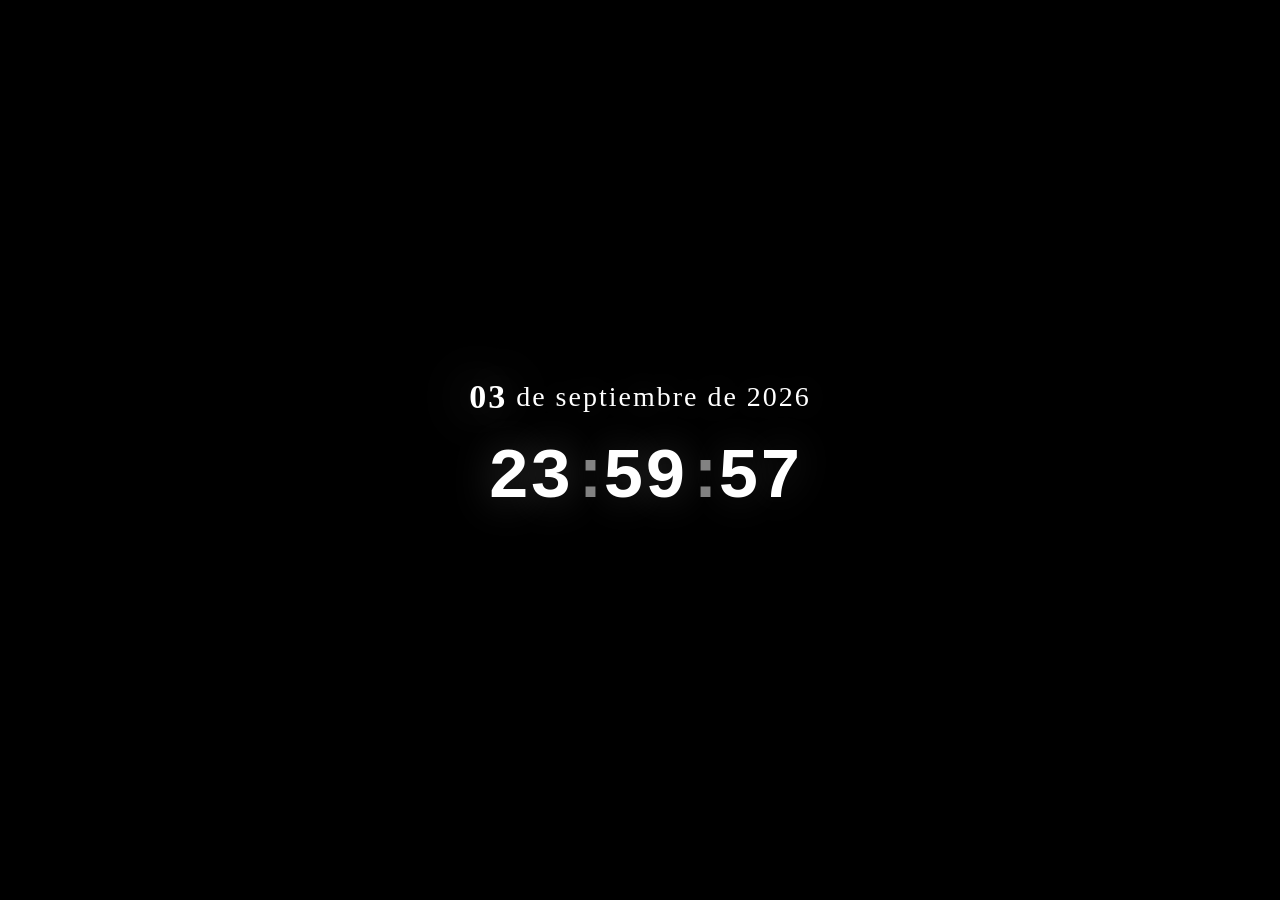
<file: index.html>
<!DOCTYPE html>
<html lang="es">

<head>
    <meta charset="UTF-8">
    <meta name="viewport" content="width=device-width, initial-scale=1.0">
    <link rel="icon" type="image/png" href="assets/images/fontcard.png">
    <title>¡FELICIDADES!</title>
    <link rel="stylesheet" href="style.css">
</head>

<body>

    <audio id="bg-music" loop>
        <source src="assets/music/cumpleaños.mp3" type="audio/mpeg">
    </audio>

    <div id="reloj-screen">
        <div class="reloj-content">
            <div class="reloj-fecha">
                <span id="reloj-dia">03</span>
                <span class="reloj-sep">de</span>
                <span id="reloj-mes">septiembre</span>
                <span class="reloj-sep">de</span>
                <span id="reloj-anio">2026</span>
            </div>
            <div class="reloj-hora" id="reloj-hora">
                <span id="reloj-horas">23</span>
                <span class="reloj-dos-puntos">:</span>
                <span id="reloj-minutos">59</span>
                <span class="reloj-dos-puntos">:</span>
                <span id="reloj-segundos">57</span>
            </div>
        </div>
    </div>

    <div id="gift-wrapper" onclick="openGift()">
        <div class="open-label">¡Ábreme!</div>
        <div class="gift-scene">
            <div id="gift-cube">
                <div class="gift-face front">
                    <div class="ribbon-vertical"></div>
                    <div class="ribbon-horizontal"></div>
                </div>
                <div class="gift-face right">
                    <div class="ribbon-horizontal"></div>
                    <div class="ribbon-vertical"></div>
                </div>
                <div class="gift-face back">
                    <div class="ribbon-vertical"></div>
                    <div class="ribbon-horizontal"></div>
                </div>
                <div class="gift-face left">
                    <div class="ribbon-horizontal"></div>
                    <div class="ribbon-vertical"></div>
                </div>
                <div class="gift-face top">
                    <div class="ribbon-vertical"></div>
                    <div class="ribbon-horizontal"></div>
                </div>
                <div class="gift-face bottom"></div>
                <div class="gift-bow">
                    <div class="bow-loop bow-left"></div>
                    <div class="bow-loop bow-right"></div>
                    <div class="bow-center"></div>
                </div>
            </div>
        </div>
    </div>

    <div id="greeting-card">
        <div class="neon-title">¡Ay no ya casi eres adulto!</div>
        <div class="monito-space">
            <img src="assets/images/cry.png" alt="Monito de fiesta" />
        </div>
        <div class="neon-footer">¡FELICES</div>
        <div class="neon-age">17</div>
        <div class="neon-footer">VUELTAS AL SOL!</div>
        <div class="letter-container">
            <div class="letter-glow"></div>
            <div class="envelope" id="envelope" onclick="abrirSobre()">
                <div class="envelope-back"></div>
                <div class="envelope-paper">
                </div>
                <div class="envelope-flap"></div>
                <div class="envelope-front"></div>
                <div class="envelope-seal"></div>
            </div>
            <div class="envelope-label">¡Ábre el Sobre!</div>
        </div>
    </div>

    <canvas id="confetti-canvas"></canvas>

    <script src="script.js"></script>
</body>

</html>
</file>
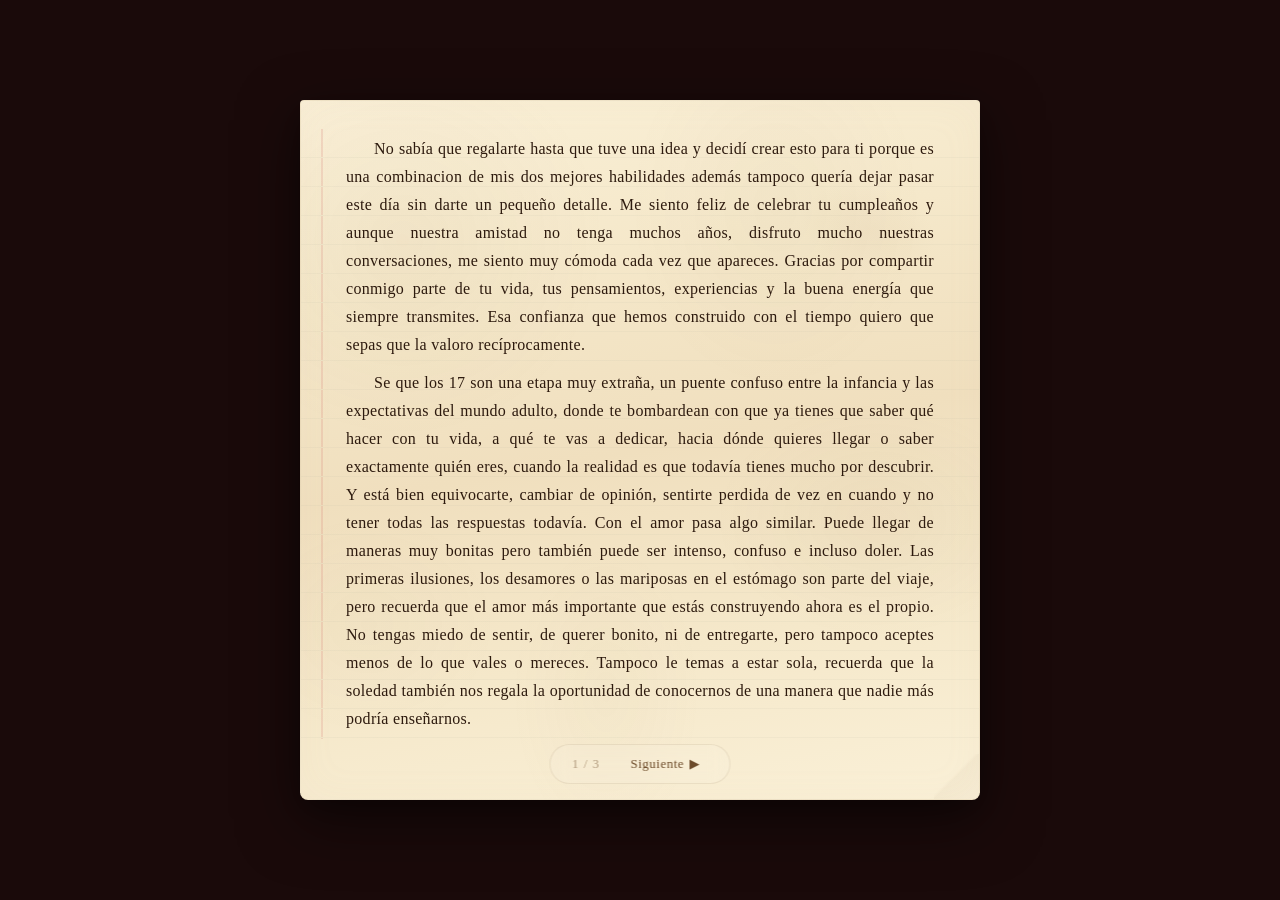
<file: carta.html>
<!DOCTYPE html>
<html lang="es">
<head>
    <meta charset="UTF-8">
    <link rel="icon" type="image/png" href="assets/images/pastel.png">
    <meta name="viewport" content="width=device-width, initial-scale=1.0">
    <title>¡FELICIDADES!</title>
    <link rel="stylesheet" href="carta.css">
</head>
<body>
    <div class="background-globos" id="globos-container"></div>
    <audio id="bg-music-carta" loop>
        <source src="assets/music/cumpleaños.mp3" type="audio/mpeg">
    </audio>
    <main class="page">
        <div class="letter" id="letter">
            <div class="letter-content" id="letter-content">
                <div class="rayas"></div>
                <div class="margen-rojo"></div>

                <div class="page-content active-page" id="page-1">
                    <p>
                        No sabía que regalarte hasta que tuve una idea y decidí crear esto para ti porque es una combinacion
                        de mis dos mejores habilidades además tampoco quería dejar pasar este día sin darte un pequeño
                        detalle. Me siento feliz de celebrar tu cumpleaños y aunque nuestra amistad no tenga muchos años,
                        disfruto mucho nuestras conversaciones, me siento muy cómoda cada vez que apareces. Gracias por
                        compartir conmigo parte de tu vida, tus pensamientos, experiencias y la buena energía que siempre
                        transmites. Esa confianza que hemos construido con el tiempo quiero que sepas que la valoro
                        recíprocamente.
                    </p>

                    <p>
                        Se que los 17 son una etapa muy extraña, un puente confuso entre la infancia y las expectativas del
                        mundo adulto, donde te bombardean con que ya tienes que saber qué hacer con tu vida, a qué te vas a
                        dedicar, hacia dónde quieres llegar o saber exactamente quién eres, cuando la realidad es que
                        todavía tienes mucho por descubrir. Y está bien equivocarte, cambiar de opinión, sentirte perdida de
                        vez en cuando y no tener todas las respuestas todavía. Con el amor pasa algo similar. Puede llegar
                        de maneras muy bonitas pero también puede ser intenso, confuso e incluso doler. Las primeras
                        ilusiones, los desamores o las mariposas en el estómago son parte del viaje, pero recuerda que el
                        amor más importante que estás construyendo ahora es el propio. No tengas miedo de sentir, de querer
                        bonito, ni de entregarte, pero tampoco aceptes menos de lo que vales o mereces. Tampoco le temas a estar
                        sola, recuerda que la soledad también nos regala la oportunidad de conocernos de una manera que
                        nadie más podría enseñarnos.
                    </p>
                </div>

                <div class="page-content" id="page-2" style="display:none;">
                    <p>
                        Quiero que disfrutes estos años, que te permitas descubrir qué te hace feliz, qué te emociona y
                        dejes ir esas cosas que ya no quieres en tu vida. Disfruta del camino, guarda momentos que algún día
                        te hagan sonreír al recordarlos, que persigas tus metas, que te equivoques, que vuelvas a intentarlo
                        y que nunca dejes de echarle ganas a aquello que te importa, pero sobre todo quiero que tengas
                        paciencia contigo misma, no necesitas convertirte en la persona que lo demás esperan que seas.
                        Tienes mucho tiempo para crecer, cambiar, aprender y descubrir quién quieres ser. Y si algún día
                        todo esto es demasiado para ti, si tienes miedo, necesitas un consejo o simplemente quieres hablar
                        sin tener que fingir que todo esta bien. Escríbeme, en mí siempre tendrás un espacio seguro, alguien
                        que te escuchará sin filtros y sin prejuicios, acompañándote cuando lo necesites y recordándote lo
                        mucho que vales incluso cuando lo olvides.
                    </p>

                    <p>
                        A veces olvido por completo que nuestras realidades y experiencias son muy distintas, y me
                        disculpo si mis comparaciones o mis historias te hicieron sentir fuera de lugar. Pero quiero que
                        sepas que mis detalles, el tiempo que paso contigo, las veces que hemos salido y las cosas que hago
                        o hice por ti son simplemente parte de cómo entiendo la amistad, de cómo soy yo en realidad. Y eso
                        es justamente lo que quería demostrarte con esto así que espero de corazón que te guste mi regalo y
                        que puedas recibirlo con el mismo cariño con el que te lo doy.
                    </p>
                </div>

                <div class="page-content" id="page-3" style="display:none;">
                    <p>
                        Te deseo un año lleno de momentos felices, de personas que te sumen, de aprendizajes y experiencias
                        que te hagan crecer. Espero que este nuevo año de vida te traiga muchas cosas bonitas y que puedas
                        cumplir poco a poco todo aquello que te propongas. ¡Te mando un fuerte abrazo y mis mejores deseos!
                    </p>

                    <div class="signature">
                        Con cariño ∆by <span>♡</span>
                    </div>

                    <div class="cake-wish-container">
                        <div class="cake-wish-wrapper">
                            <div class="cake-wish">
                                <div class="cake-wish-top"></div>
                                <div class="cake-wish-body"></div>
                                <div class="cake-wish-candle" id="candle-wish">
                                    <div class="cake-wish-flame" id="flame-wish"></div>
                                </div>
                                <div class="cake-wish-decoration"></div>
                            </div>
                        </div>

                        <br>
                        <div>
                            <h5>Ahora piensa en eso que más quieres, respira
                                profundo, suelta todo lo demás, sopla y pide un deseo.</h5>
                        </div>
                        <br>
                        <button class="wish-button" id="wishButton" onclick="apagarVela()">
                            ¡Picale aquí para pedir un deseo!
                        </button>

                        <p class="wish-message" id="wishMessage" style="display:none;">
                        </p>
                    </div>
                </div>
            </div>

            <div class="page-nav" id="pageNav">
                <button class="page-btn page-prev" id="pagePrev" onclick="paginaAnterior()" style="display:none;">
                    <span class="arrow">◀</span> Anterior
                </button>
                <span class="page-indicator" id="pageIndicator">1 / 3</span>
                <button class="page-btn page-next" id="pageNext" onclick="siguientePagina()">
                    Siguiente <span class="arrow">▶</span>
                </button>
            </div>
        </div>
    </main>

    <div id="transicion-oscura">
        <div class="circulo-negro"></div>
        <div class="estrellas-container" id="estrellas-container"></div>
        <div class="mensaje-final" id="mensaje-final">
            <span class="emoji"></span>
            <span class="texto-mecanografiado" id="texto-mecanografiado"></span>
        </div>
    </div>

    <script src="carta.js"></script>
</body>
</html>
</file>
<file: style.css>
* {
    box-sizing: border-box;
    margin: 0;
    padding: 0;
}

body {
    min-height: 100vh;
    overflow: hidden;
    display: flex;
    justify-content: center;
    align-items: center;
    font-family: Arial, sans-serif;
    background: #000000;
    color: white;
}

::-webkit-scrollbar {
    width: 0px;
    background: transparent;
}

* {
    scrollbar-width: none;
}

#gift-wrapper {
    width: 360px;
    height: 450px;
    position: relative;
    display: flex;
    justify-content: center;
    align-items: center;
    perspective: 1200px;
    cursor: pointer;
    transition: transform 0.4s ease;
    opacity: 0;
    transform: scale(0.3);
    animation: giftAppear 1.5s cubic-bezier(0.17, 0.67, 0.35, 1.35) 0.5s forwards;
}

#gift-wrapper::before {
    content: '';
    position: absolute;
    inset: -30px;
    border-radius: 50%;
    background: radial-gradient(ellipse, rgba(255, 255, 255, 0.15), transparent 70%);
    animation: giftGlow 2s ease-in-out infinite;
    pointer-events: none;
}

@keyframes giftAppear {
    0% { opacity: 0; transform: scale(0.3); }
    50% { opacity: 1; transform: scale(1.05); }
    100% { opacity: 1; transform: scale(1); }
}

@keyframes giftGlow {
    0%, 100% { transform: scale(1); opacity: 0.3; }
    50% { transform: scale(1.2); opacity: 0.7; }
}

#gift-wrapper:hover {
    transform: translateY(-8px);
}

.open-label {
    position: absolute;
    top: 30px;
    padding: 10px 28px;
    border-radius: 30px;
    background: linear-gradient(135deg, #ff3d8d, #874cff);
    box-shadow: 0 0 15px #ff3d8d, 0 0 35px #874cff;
    font-size: 17px;
    font-weight: bold;
    letter-spacing: 1px;
    z-index: 30;
    animation: labelFloat 2s ease-in-out infinite;
}

@keyframes labelFloat {
    0%, 100% { transform: translateY(0); }
    50% { transform: translateY(-7px); }
}

.gift-scene {
    width: 180px;
    height: 180px;
    position: relative;
    transform-style: preserve-3d;
}

#gift-cube {
    width: 180px;
    height: 180px;
    position: absolute;
    transform-style: preserve-3d;
    transform: rotateX(-15deg) rotateY(-35deg);
    animation: rotateGift 7s linear infinite;
    transition: transform 1.5s ease;
}

@keyframes rotateGift {
    0% { transform: rotateX(-15deg) rotateY(-35deg); }
    100% { transform: rotateX(-15deg) rotateY(325deg); }
}

.gift-face {
    position: absolute;
    width: 180px;
    height: 180px;
    border: 2px solid rgba(255, 200, 200, 0.1);
    background: linear-gradient(145deg, #cc2233, #aa1122, #881122);
    box-shadow: 
        inset 0 0 60px rgba(255, 100, 100, 0.05),
        inset 0 -30px 60px rgba(0, 0, 0, 0.2);
    border-radius: 4px;
}

.front { transform: translateZ(90px); }
.back { transform: rotateY(180deg) translateZ(90px); }
.right { transform: rotateY(90deg) translateZ(90px); }
.left { transform: rotateY(-90deg) translateZ(90px); }
.top {
    transform: rotateX(90deg) translateZ(90px);
    background: linear-gradient(145deg, #dd3344, #bb2233, #dd3344);
}
.bottom {
    transform: rotateX(-90deg) translateZ(90px);
    background: #771122;
}

.ribbon-vertical {
    position: absolute;
    width: 34px;
    height: 100%;
    left: 50%;
    top: 0;
    transform: translateX(-50%);
    background: linear-gradient(180deg, #ffd700, #fff4a0, #ffd700);
    box-shadow: 0 0 20px rgba(255, 215, 0, 0.2);
    border-radius: 2px;
}

.ribbon-horizontal {
    position: absolute;
    width: 100%;
    height: 34px;
    left: 0;
    top: 50%;
    transform: translateY(-50%);
    background: linear-gradient(90deg, #ffd700, #fff4a0, #ffd700);
    box-shadow: 0 0 20px rgba(255, 215, 0, 0.2);
    border-radius: 2px;
}

.gift-bow {
    position: absolute;
    width: 120px;
    height: 65px;
    left: 30px;
    top: -42px;
    transform-style: preserve-3d;
    z-index: 40;
}

.bow-loop {
    position: absolute;
    width: 62px;
    height: 45px;
    top: 8px;
    background: linear-gradient(145deg, #ffd700, #f0c800);
    border: 3px solid #ffe44d;
    box-shadow: 0 0 20px rgba(255, 215, 0, 0.15);
    border-radius: 70% 20% 70% 20%;
}

.bow-left { left: 0; transform: rotate(-25deg); }
.bow-right { right: 0; transform: rotate(25deg) scaleX(-1); }

.bow-center {
    position: absolute;
    width: 32px;
    height: 32px;
    left: 44px;
    top: 19px;
    border-radius: 50%;
    background: radial-gradient(circle at 35% 30%, #fff4a0, #ffd700 60%, #e0b800);
    box-shadow: 0 0 20px rgba(255, 215, 0, 0.15);
    z-index: 5;
}

.click-hint {
    position: absolute;
    bottom: 35px;
    color: rgba(255, 215, 0, 0.25);
    font-size: 14px;
    letter-spacing: 1px;
    opacity: 0.7;
    animation: hintPulse 1.6s infinite;
    font-family: 'Georgia', serif;
    font-style: italic;
}

@keyframes hintPulse {
    0%, 100% { opacity: 0.45; }
    50% { opacity: 1; }
}

.opened #gift-cube {
    animation: giftDisappear 1.4s forwards;
}

@keyframes giftDisappear {
    0% { transform: rotateX(-15deg) rotateY(-35deg) scale(1); opacity: 1; }
    45% { transform: rotateX(-15deg) rotateY(180deg) scale(1.15); opacity: 1; }
    100% { transform: rotateX(-10deg) rotateY(360deg) scale(0.05); opacity: 0; }
}

.opened .open-label,
.opened .click-hint {
    animation: fadeOut 0.4s forwards;
}

@keyframes fadeOut {
    to { opacity: 0; }
}

#greeting-card {
    position: fixed;
    width: min(90%, 500px);
    max-height: 90vh;
    overflow-y: auto;
    padding: 45px 30px 35px;
    text-align: center;
    border-radius: 30px;
    background: linear-gradient(145deg, rgb(0, 0, 0), rgba(255, 0, 153, 0.08));
    border: 2px solid rgba(199, 177, 15, 0.768);
    backdrop-filter: blur(20px);
    box-shadow: 0 0 30px #ff3cac66, 0 0 80px #784cff44;
    opacity: 0;
    transform: translateY(70px) scale(0.7);
    pointer-events: none;
    transition: opacity 0.8s ease, transform 1s cubic-bezier(0.17, 0.67, 0.35, 1.35);
    z-index: 100;
}

#greeting-card::-webkit-scrollbar {
    width: 0px;
    background: transparent;
}

#greeting-card {
    scrollbar-width: none;
}

#greeting-card.show {
    opacity: 1;
    transform: translateY(0) scale(1);
    pointer-events: auto;
}

.neon-title {
    font-size: 45px;
    font-weight: 900;
    color: rgb(252, 253, 255);
    text-shadow: 0 0 8px white, 0 0 18px #12a726, 0 0 35px #d2f642dc;
}

.neon-age {
    font-size: 90px;
    line-height: 0.9;
    font-weight: 900;
    background: linear-gradient(135deg, #ffffff, #ff8cdd, #a56bff, #53d8ff);
    -webkit-background-clip: text;
    background-clip: text;
    color: transparent;
    filter: drop-shadow(0 0 15px #ff3cac);
}

.neon-footer {
    margin-top: 12px;
    font-size: 35px;
    font-weight: bold;
    color: #ffe4f8;
    text-shadow: 0 0 8px #ff3cac, 0 0 20px #ff3cac;
}

.monito-space {
    display: flex;
    justify-content: center;
    align-items: center;
    padding-right: 50px;
}

.monito-space img {
    width: 200px;
    height: auto;
    display: block;
    filter: drop-shadow(0 4px 15px rgba(255, 100, 150, 0.2));
}

.letter-container {
    position: relative;
    width: 190px;
    height: 145px;
    margin: 20px auto 0;
    display: flex;
    justify-content: center;
    align-items: center;
    cursor: pointer;
    z-index: 50;
}

.letter-glow {
    position: absolute;
    width: 200px;
    height: 130px;
    border-radius: 50%;
    background: radial-gradient(ellipse, rgba(255, 215, 0, 0.08), transparent 70%);
    filter: blur(20px);
    pointer-events: none;
}

.envelope {
    position: relative;
    width: 160px;
    height: 110px;
    animation: envelopeBounce 2s ease-in-out infinite;
    transition: transform 0.3s ease;
    z-index: 2;
    cursor: pointer;
    perspective: 800px;
}

.envelope:hover {
    transform: scale(1.03);
}

.envelope-back {
    position: absolute;
    width: 160px;
    height: 110px;
    left: 0;
    top: 0;
    border-radius: 4px;
    background: #927863;
    border: 1.5px solid #927863;
    box-shadow: 0 2px 10px rgba(0, 0, 0, 0.06);
    z-index: 1;
}

.envelope-paper {
    position: absolute;
    width: 130px;
    height: 78px;
    left: 15px;
    top: 8px;
    display: flex;
    align-items: center;
    justify-content: center;
    border-radius: 3px;
    background: linear-gradient(180deg, #fffdf9, #f5f0eb);
    color: #5a3a2a;
    font-size: 14px;
    font-weight: 500;
    font-family: 'Georgia', serif;
    font-style: italic;
    box-shadow: 0 2px 8px rgba(0, 0, 0, 0.02);
    z-index: 2;
    border: 1px solid rgba(200, 190, 180, 0.1);
    transition: transform 0.4s ease, box-shadow 0.4s ease;
}

.envelope-flap {
    position: absolute;
    width: 0;
    height: 0;
    left: 0;
    top: 0;
    border-left: 80px solid transparent;
    border-right: 80px solid transparent;
    border-top: 58px solid #927863;
    z-index: 5;
    filter: drop-shadow(0 -1px 2px rgba(0,0,0,0.02));
    transform-origin: top center;
    transition: transform 0.5s cubic-bezier(0.34, 1.56, 0.64, 1);
}

.envelope-front {
    position: absolute;
    left: 0;
    bottom: 0;
    width: 0;
    height: 0;
    border-left: 80px solid #927863;
    border-right: 80px solid #927863;
    border-top: 55px solid transparent;
    z-index: 3;
    border-bottom: 1.5px solid #927863;
}

.envelope-seal {
    position: absolute;
    width: 26px;
    height: 26px;
    left: 67px;
    top: 40px;
    border-radius: 50%;
    background: radial-gradient(circle at 35% 30%, #ffd700, #e8b800);
    box-shadow: 0 0 15px rgba(255, 215, 0, 0.15);
    z-index: 6;
    border: 1px solid rgba(200, 170, 80, 0.2);
    transition: all 0.4s ease;
}

.envelope-label {
    position: absolute;
    left: 0;
    right: 0;
    bottom: -8px;
    text-align: center;
    color: rgba(246, 245, 239, 0.986);
    font-size: 14px;
    font-weight: 600;
    letter-spacing: 2px;
    text-shadow: 0 0 20px rgba(255, 215, 0, 0.1);
    animation: labelPulse 1.8s ease-in-out infinite;
    z-index: 20;
    font-family: 'Georgia', serif;
    pointer-events: none;
}

@keyframes labelPulse {
    0%, 100% { opacity: 0.4; transform: translateY(0); }
    50% { opacity: 0.9; transform: translateY(-4px); }
}

.envelope.open .envelope-flap {
    transform: rotateX(180deg) translateY(-8px);
}

.envelope.open .envelope-seal {
    opacity: 0;
    transform: scale(0);
}

.envelope.open .envelope-paper {
    transform: translateY(-5px);
    box-shadow: 0 4px 20px rgba(0, 0, 0, 0.04);
}

@keyframes envelopeBounce {
    0%, 100% { transform: translateY(0); }
    50% { transform: translateY(-6px); }
}

#confetti-canvas {
    position: fixed;
    top: 0;
    left: 0;
    width: 100%;
    height: 100%;
    pointer-events: none;
    z-index: 99;
}

#reloj-screen {
    position: fixed;
    inset: 0;
    z-index: 1000;
    display: flex;
    align-items: center;
    justify-content: center;
    background: #000000;
    transition: opacity 0.8s ease;
}

.reloj-content {
    text-align: center;
    padding: 20px;
    width: 100%;
    max-width: 480px;
}

.reloj-fecha {
    font-size: clamp(18px, 4vw, 28px);
    color: #ffffff !important;
    font-weight: 300;
    letter-spacing: 2px;
    margin-bottom: 18px;
    font-family: 'Georgia', serif;
    display: flex;
    flex-wrap: wrap;
    justify-content: center;
    align-items: center;
    gap: 5px;
    text-shadow: 0 0 40px rgba(255, 255, 255, 0.2) !important;
}

.reloj-fecha span {
    color: #ffffff !important;
}

#reloj-dia {
    font-size: clamp(22px, 5vw, 34px);
    font-weight: 700;
    color: #ffffff !important;
    text-shadow: 0 0 50px rgba(255, 255, 255, 0.4), 0 0 100px rgba(255, 255, 255, 0.15) !important;
    transition: all 0.5s ease;
}

#reloj-dia.cambiando {
    color: #ffffff !important;
    text-shadow: 0 0 60px rgba(255, 255, 255, 0.6), 0 0 120px rgba(255, 255, 255, 0.3) !important;
    transform: scale(1.05);
}

.reloj-sep {
    color: rgba(255, 255, 255, 0.3) !important;
    margin: 0 4px;
}

#reloj-mes {
    color: #ffffff !important;
    text-shadow: 0 0 30px rgba(255, 255, 255, 0.2) !important;
    opacity: 1 !important;
    font-weight: 400;
}

#reloj-anio {
    color: #ffffff !important;
    text-shadow: 0 0 30px rgba(255, 255, 255, 0.15) !important;
    opacity: 1 !important;
    font-weight: 400;
}

.reloj-hora {
    display: flex;
    align-items: center;
    justify-content: center;
    font-weight: 900;
    font-family: 'Courier New', monospace;
    color: #ffffff;
    padding: 5px 0;
    letter-spacing: 0px;
    gap: 5px;
    font-size: 70px;
}

#reloj-horas {
    color: #ffffff !important;
    text-shadow: 0 0 40px rgba(255, 255, 255, 0.25) !important;
    width: 75px;
    text-align: center;
    display: inline-block;
}

#reloj-minutos {
    color: #ffffff !important;
    text-shadow: 0 0 40px rgba(255, 255, 255, 0.2) !important;
    width: 75px;
    text-align: center;
    display: inline-block;
}

#reloj-segundos {
    color: #ffffff !important;
    text-shadow: 0 0 40px rgba(255, 255, 255, 0.15) !important;
    animation: segundosBrillo 1s ease-in-out infinite;
    width: 75px;
    text-align: center;
    display: inline-block;
}

@keyframes segundosBrillo {
    0%, 100% { opacity: 0.7; }
    50% { opacity: 1; text-shadow: 0 0 60px rgba(255, 255, 255, 0.4) !important; }
}

.reloj-dos-puntos {
    color: rgba(255, 255, 255, 0.5) !important;
    animation: puntosPulse 1s ease-in-out infinite;
    font-weight: 900;
    font-size: 70px;
    width: 30px;
    text-align: center;
    display: inline-block;
    padding: 0 2px;
}

@keyframes puntosPulse {
    0%, 100% { opacity: 0.4; }
    50% { opacity: 1; }
}

.reloj-texto {
    color: rgba(255, 255, 255, 0.3);
    font-size: clamp(11px, 2vw, 14px);
    letter-spacing: 2px;
    font-weight: 300;
    margin-top: 12px;
}

.reloj-hora.brillante #reloj-horas,
.reloj-hora.brillante #reloj-minutos,
.reloj-hora.brillante #reloj-segundos {
    text-shadow: 0 0 60px rgba(255, 255, 255, 0.5), 0 0 120px rgba(255, 255, 255, 0.2) !important;
}

#reloj-screen.dorado {
    background: radial-gradient(ellipse at center, #1a1200, #0d0a00) !important;
}

#reloj-screen.dorado .reloj-fecha {
    color: #ffd700 !important;
    text-shadow: 0 0 30px rgba(255, 215, 0, 0.4), 0 0 60px rgba(255, 215, 0, 0.2) !important;
}

#reloj-screen.dorado .reloj-fecha span {
    color: #ffd700 !important;
}

#reloj-screen.dorado #reloj-dia {
    color: #ffd700 !important;
    text-shadow: 0 0 40px rgba(255, 215, 0, 0.5), 0 0 80px rgba(255, 215, 0, 0.3) !important;
}

#reloj-screen.dorado #reloj-mes {
    color: #ffd700 !important;
    text-shadow: 0 0 30px rgba(255, 215, 0, 0.3) !important;
}

#reloj-screen.dorado #reloj-anio {
    color: #ffd700 !important;
    text-shadow: 0 0 30px rgba(255, 215, 0, 0.2) !important;
}

#reloj-screen.dorado .reloj-hora {
    color: #ffd700 !important;
}

#reloj-screen.dorado #reloj-horas {
    color: #ffd700 !important;
    text-shadow: 0 0 40px rgba(255, 215, 0, 0.4) !important;
}

#reloj-screen.dorado #reloj-minutos {
    color: #ffd700 !important;
    text-shadow: 0 0 40px rgba(255, 215, 0, 0.35) !important;
}

#reloj-screen.dorado #reloj-segundos {
    color: #ffd700 !important;
    text-shadow: 0 0 40px rgba(255, 215, 0, 0.3) !important;
    animation: segundosDorados 1s ease-in-out infinite;
}

@keyframes segundosDorados {
    0%, 100% { opacity: 0.7; transform: scale(1); }
    50% { opacity: 1; transform: scale(1.05); text-shadow: 0 0 60px rgba(255, 215, 0, 0.5); }
}

#reloj-screen.dorado .reloj-dos-puntos {
    color: rgba(255, 215, 0, 0.4) !important;
}

#reloj-screen.dorado .reloj-texto {
    color: rgba(255, 215, 0, 0.3) !important;
    text-shadow: 0 0 30px rgba(255, 215, 0, 0.1) !important;
}

@media (max-width: 480px) {
    .reloj-content { padding: 15px 8px; max-width: 100%; }
    .reloj-hora { font-size: 40px; gap: 3px; }
    #reloj-horas, #reloj-minutos, #reloj-segundos { width: 42px; font-size: 40px; }
    .reloj-dos-puntos { font-size: 40px; width: 16px; }
    .reloj-fecha { font-size: 13px; gap: 2px; }
    #reloj-dia { font-size: 16px; }
    #reloj-mes { font-size: 13px; }
    #reloj-anio { font-size: 13px; }
    .neon-title { font-size: 30px; }
    .neon-age { font-size: 90px; }
    .neon-footer { font-size: 28px; }
    #gift-wrapper { transform: scale(0.85); }
    #gift-wrapper:hover { transform: scale(0.85); }
    #greeting-card { padding: 10px 20px; }
    .envelope { transform: scale(0.85); }
    .envelope:hover { transform: scale(0.9); }
}

@media (max-height: 750px) {
    #greeting-card { max-height: 88vh; padding-top: 30px; padding-bottom: 30px; }
}
</file>
<file: carta.css>
* {
    box-sizing: border-box;
    margin: 0;
    padding: 0;
}

body {
    min-height: 100vh;
    overflow: hidden;
    font-family: 'Georgia', 'Times New Roman', serif;
    color: #2d1a0e;
    background: #1a0a0a;
    display: flex;
    align-items: center;
    justify-content: center;
    padding: 20px;
}

::-webkit-scrollbar {
    width: 0px;
    background: transparent;
}

* {
    scrollbar-width: none;
}
.letter {
    position: relative;
    width: min(92vw, 680px);
    height: 85vh;
    max-height: 700px;
    overflow: hidden;
    border-radius: 4px 4px 8px 8px;
    background: 
        radial-gradient(ellipse at 15% 20%, rgba(160, 120, 80, 0.06), transparent 25%),
        radial-gradient(ellipse at 85% 60%, rgba(140, 100, 60, 0.05), transparent 20%),
        radial-gradient(ellipse at 45% 85%, rgba(180, 140, 100, 0.04), transparent 18%),
        radial-gradient(ellipse at 70% 15%, rgba(150, 110, 70, 0.04), transparent 22%),
        radial-gradient(ellipse at 10% 75%, rgba(170, 130, 90, 0.03), transparent 15%),
        linear-gradient(170deg, 
            #faf0d7 0%,
            #f5e8ca 25%,
            #f0dfbe 50%,
            #f5e8ca 75%,
            #faf0d7 100%
        );
    border: 1px solid rgba(180, 160, 130, 0.15);
    box-shadow: 
        0 20px 60px rgba(0, 0, 0, 0.5),
        0 8px 25px rgba(0, 0, 0, 0.2),
        inset 0 0 40px rgba(200, 180, 150, 0.05);
    transform-origin: center center;
    animation: rollOpen 1.8s cubic-bezier(0.22, 0.61, 0.36, 1) forwards;
    z-index: 2;
    opacity: 0;
}

.letter::before {
    content: '';
    position: absolute;
    bottom: 0;
    right: 0;
    width: 45px;
    height: 45px;
    background: linear-gradient(135deg, transparent 45%, rgba(180, 160, 130, 0.08) 50%, rgba(200, 180, 160, 0.05) 100%);
    border-radius: 0 0 4px 0;
    z-index: 5;
    pointer-events: none;
}

.letter::after {
    content: '';
    position: absolute;
    top: 12%;
    right: 6%;
    width: 140px;
    height: 90px;
    background: radial-gradient(ellipse, rgba(180, 150, 110, 0.07), transparent 70%);
    border-radius: 50%;
    transform: rotate(15deg);
    z-index: 1;
    pointer-events: none;
}

.letter::-webkit-scrollbar {
    width: 0px;
    background: transparent;
}

.letter {
    scrollbar-width: none;
}

@keyframes rollOpen {
    0% { opacity: 0; transform: scaleY(0.02) scaleX(0.6); border-radius: 50%; }
    20% { opacity: 1; transform: scaleY(0.1) scaleX(0.8); }
    50% { transform: scaleY(0.6) scaleX(1); }
    80% { transform: scaleY(1.02) scaleX(1); }
    100% { opacity: 1; transform: scaleY(1) scaleX(1); border-radius: 4px 4px 8px 8px; }
}

.letter-content {
    position: relative;
    padding: 30px 40px 70px 45px;
    text-align: center;
    z-index: 3;
    height: 100%;
    overflow: hidden;
}
.letter-content .rayas {
    position: absolute;
    top: 28px;
    left: 0;
    right: 0;
    bottom: 60px;
    background: repeating-linear-gradient(
        transparent 0px,
        transparent 28px,
        rgba(180, 180, 160, 0.10) 28px,
        rgba(180, 180, 160, 0.10) 29px
    );
    z-index: 0;
    pointer-events: none;
}
.letter-content .margen-rojo {
    position: absolute;
    top: 28px;
    left: 20px;
    bottom: 60px;
    width: 2px;
    background: repeating-linear-gradient(
        to bottom,
        rgba(200, 80, 80, 0.15) 0px,
        rgba(200, 80, 80, 0.15) 28px,
        transparent 28px,
        transparent 29px
    );
    z-index: 1;
    pointer-events: none;
}
.page-content {
    position: relative;
    z-index: 2;
    height: 100%;
    overflow-y: auto;
    padding-right: 5px;
    padding-bottom: 10px;
    scrollbar-width: none;
}

.page-content::-webkit-scrollbar {
    width: 0px;
    background: transparent;
}

.letter-content p {
    margin: 0 auto 10px auto;
    max-width: 520px;
    color: #2d1a0e;
    font-size: 16px;
    line-height: 28px;
    text-align: justify;
    text-indent: 28px;
    letter-spacing: 0.3px;
    font-family: 'Georgia', 'Times New Roman', serif;
    font-weight: 400;
    position: relative;
    z-index: 2;
    padding-left: 0;
}

.letter-content p:first-of-type {
    text-indent: 28px;
    margin-top: 2px;
}

.letter-content .page-content {
    padding-top: 2px;
}
.signature {
    margin-top: 20px;
    color: #4a3228;
    font-size: 19px;
    font-style: italic;
    font-family: 'Georgia', 'Times New Roman', serif;
    text-align: center;
    padding-top: 10px;
    border-top: none;
    letter-spacing: 0.5px;
    position: relative;
    z-index: 2;
}

.signature span {
    display: inline-block;
    margin-top: 2px;
    color: #a04050;
    font-size: 34px;
    text-shadow: 0 2px 6px rgba(160, 60, 80, 0.1);
    animation: heartPulse 1.5s infinite;
}

@keyframes heartPulse {
    0%, 100% { transform: scale(1); }
    50% { transform: scale(1.15); }
}
.background-globos {
    position: fixed;
    inset: 0;
    pointer-events: none;
    z-index: 0;
    overflow: hidden;
}

.globos-vertical {
    position: absolute;
    animation: subirGlobo 12s linear infinite;
    opacity: 0;
    pointer-events: none;
    left: var(--pos-x);
    animation-delay: var(--delay);
    display: flex;
    flex-direction: column;
    align-items: center;
}

@keyframes subirGlobo {
    0% { transform: translateY(100vh) rotate(0deg); opacity: 0; }
    8% { opacity: 0.9; transform: translateY(88vh) rotate(2deg); }
    50% { transform: translateY(40vh) rotate(-3deg); opacity: 0.9; }
    85% { opacity: 0.8; transform: translateY(10vh) rotate(3deg); }
    100% { transform: translateY(-30vh) rotate(-2deg); opacity: 0; }
}

.page {
    width: 100%;
    display: flex;
    align-items: center;
    justify-content: center;
    padding: 20px;
    position: relative;
    z-index: 1;
}
.cake-wish-container {
    margin-top: 30px;
    padding-top: 15px;
    display: flex;
    flex-direction: column;
    align-items: center;
    border-top: 1px solid rgba(180, 160, 140, 0.12);
    position: relative;
    z-index: 2;
}

.cake-wish-wrapper {
    display: flex;
    align-items: center;
    justify-content: center;
    gap: 15px;
    flex-wrap: wrap;
}

.cake-wish {
    position: relative;
    width: 150px;
    height: 130px;
    margin: 0;
}

.cake-wish-body {
    position: absolute;
    width: 130px;
    height: 65px;
    left: 10px;
    bottom: 10px;
    border-radius: 8px 8px 16px 16px;
    background: linear-gradient(180deg, #6d3a2a, #4a2418, #3d1c12);
    box-shadow: 0 0 30px rgba(60, 30, 15, 0.2), inset 0 -10px 30px rgba(0, 0, 0, 0.2), inset 0 5px 15px rgba(200, 120, 80, 0.1);
    z-index: 2;
    border: 1px solid rgba(80, 40, 20, 0.2);
}

.cake-wish-body::before {
    content: '';
    position: absolute;
    top: 8px;
    left: 10px;
    right: 10px;
    height: 3px;
    background: repeating-linear-gradient(90deg, rgba(100, 50, 30, 0.3) 0px, rgba(100, 50, 30, 0.3) 15px, transparent 15px, transparent 25px);
    border-radius: 2px;
}

.cake-wish-body::after {
    content: '';
    position: absolute;
    top: 18px;
    left: 15px;
    right: 15px;
    height: 3px;
    background: repeating-linear-gradient(90deg, rgba(100, 50, 30, 0.2) 0px, rgba(100, 50, 30, 0.2) 10px, transparent 10px, transparent 20px);
    border-radius: 2px;
}

.cake-wish-top {
    position: absolute;
    width: 140px;
    height: 30px;
    left: 5px;
    top: 38px;
    border-radius: 50%;
    background: linear-gradient(180deg, #f5e6d0, #e8d0b8, #dcc0a8);
    box-shadow: inset 0 -6px 10px rgba(180, 140, 100, 0.2), inset 0 4px 15px rgba(255, 240, 220, 0.3);
    z-index: 3;
    border: 1px solid rgba(200, 170, 140, 0.15);
}

.cake-wish-top::before {
    content: '';
    position: absolute;
    top: -4px;
    left: 5px;
    right: 5px;
    height: 12px;
    background: radial-gradient(ellipse at 10% 100%, #f5e6d0 40%, transparent 60%), radial-gradient(ellipse at 30% 100%, #f5e6d0 40%, transparent 60%), radial-gradient(ellipse at 50% 100%, #f5e6d0 40%, transparent 60%), radial-gradient(ellipse at 70% 100%, #f5e6d0 40%, transparent 60%), radial-gradient(ellipse at 90% 100%, #f5e6d0 40%, transparent 60%);
    border-radius: 50%;
    opacity: 0.5;
}

.cake-wish-decoration {
    position: absolute;
    width: 12px;
    height: 12px;
    left: 25px;
    top: 44px;
    background: radial-gradient(circle at 30% 30%, #8b5a3a, #4a2418);
    border-radius: 50%;
    box-shadow: 28px 0 0 #5a3020, 56px 0 0 #7a4a2a, 84px 0 0 #4a2418, 14px 8px 0 #6d3a2a, 42px 8px 0 #3d1c12, 70px 8px 0 #5a3020, 98px 8px 0 #7a4a2a;
    z-index: 4;
    opacity: 0.6;
}

.cake-wish-candle {
    position: absolute;
    width: 12px;
    height: 40px;
    left: 69px;
    top: -2px;
    background: linear-gradient(90deg, #7c4dff, #9b6bff, #7c4dff);
    border-radius: 4px 4px 3px 3px;
    z-index: 5;
    box-shadow: 0 2px 10px rgba(124, 77, 255, 0.15);
}

.cake-wish-candle::before {
    content: '';
    position: absolute;
    top: 5px;
    left: 2px;
    right: 2px;
    height: 3px;
    background: rgba(255, 255, 255, 0.1);
    border-radius: 2px;
    box-shadow: 0 8px 0 rgba(255, 255, 255, 0.08), 0 16px 0 rgba(255, 255, 255, 0.06);
}

.cake-wish-flame {
    position: absolute;
    width: 20px;
    height: 28px;
    left: -4px;
    top: -26px;
    background: radial-gradient(circle at 50% 70%, #fff6a0, #ffb000 50%, #ff6a00 80%, #ff3300);
    border-radius: 50% 50% 50% 50% / 60% 60% 40% 40%;
    filter: drop-shadow(0 0 20px rgba(255, 180, 0, 0.4)) drop-shadow(0 0 40px rgba(255, 100, 0, 0.15));
    animation: flameWish 0.8s ease-in-out infinite;
    z-index: 6;
}

.cake-wish-flame::after {
    content: '';
    position: absolute;
    top: 4px;
    left: 5px;
    width: 6px;
    height: 8px;
    background: radial-gradient(circle at 50% 50%, rgba(255, 255, 255, 0.5), transparent);
    border-radius: 50%;
    opacity: 0.4;
}

@keyframes flameWish {
    0%, 100% { transform: scale(1) rotate(-2deg); }
    50% { transform: scale(1.1) translateY(-4px) rotate(3deg); }
}

.cake-wish-flame.apagada {
    animation: apagarVela 0.6s ease forwards;
}

@keyframes apagarVela {
    0% { transform: scale(1); opacity: 1; }
    30% { transform: scale(1.4) rotate(15deg); opacity: 0.8; }
    60% { transform: scale(0.5) translateY(15px); opacity: 0.3; }
    100% { transform: scale(0) translateY(30px); opacity: 0; }
}

.monito-imagen img {
    width: 80px;
    height: auto;
    display: block;
}

.monito-der img {
    transform: scaleX(-1);
}
.wish-button {
    display: inline-block;
    padding: 14px 40px;
    border: none;
    border-radius: 30px;
    color: #ffffff;
    font-size: 17px;
    font-weight: 600;
    cursor: pointer;
    background: #6d4c2a;
    box-shadow: 0 4px 15px rgba(109, 76, 42, 0.3);
    transition: all 0.3s ease;
    letter-spacing: 1px;
    font-family: 'Georgia', 'Times New Roman', serif;
}

.wish-button:hover {
    transform: translateY(-2px);
    background: #5a3d22;
    box-shadow: 0 8px 25px rgba(109, 76, 42, 0.4);
}

.wish-button:active {
    transform: translateY(0px);
}

.wish-button:disabled {
    opacity: 0.5;
    cursor: not-allowed;
    transform: none !important;
}

.wish-message {
    margin-top: 15px;
    font-size: 20px;
    color: #3d2818;
    font-weight: bold;
    animation: messagePop 0.6s cubic-bezier(0.17, 0.67, 0.35, 1.35) forwards;
}

@keyframes messagePop {
    0% { transform: scale(0); opacity: 0; }
    100% { transform: scale(1); opacity: 1; }
}
.page-nav {
    position: absolute;
    bottom: 15px;
    left: 50%;
    transform: translateX(-50%);
    z-index: 20;
    display: flex;
    align-items: center;
    gap: 15px;
    background: rgba(255, 255, 255, 0.08);
    backdrop-filter: blur(10px);
    padding: 6px 18px;
    border-radius: 25px;
    border: 1px solid rgba(109, 76, 42, 0.1);
}

.page-btn {
    display: flex;
    align-items: center;
    gap: 5px;
    font-family: 'Georgia', serif;
    font-size: 13px;
    color: #6d4c2a;
    cursor: pointer;
    transition: all 0.3s ease;
    padding: 5px 12px;
    border-radius: 20px;
    border: none;
    background: transparent;
    letter-spacing: 0.5px;
}

.page-btn:hover {
    background: rgba(109, 76, 42, 0.1);
}

.page-btn .arrow {
    font-size: 13px;
}

.page-prev:hover .arrow {
    transform: translateX(-2px);
}

.page-next:hover .arrow {
    transform: translateX(2px);
}

.page-indicator {
    font-family: 'Georgia', serif;
    font-size: 13px;
    color: rgba(109, 76, 42, 0.5);
    letter-spacing: 1px;
    min-width: 35px;
    text-align: center;
}

.page-btn:disabled,
.page-btn.oculto {
    opacity: 0.2;
    cursor: not-allowed;
    pointer-events: none;
}
#transicion-oscura {
    position: fixed;
    inset: 0;
    z-index: 2000;
    background: transparent;
    pointer-events: none;
    display: flex;
    align-items: center;
    justify-content: center;
    opacity: 0;
    transition: opacity 0.5s ease;
}

#transicion-oscura.active {
    opacity: 1;
    pointer-events: all;
}

#transicion-oscura .circulo-negro {
    position: absolute;
    inset: 0;
    background: #000000;
    clip-path: circle(0% at center);
    transition: clip-path 1.5s cubic-bezier(0.4, 0, 0.2, 1);
    z-index: 1;
}

#transicion-oscura.active .circulo-negro {
    clip-path: circle(100% at center);
}

#transicion-oscura .mensaje-final {
    position: relative;
    z-index: 10;
    text-align: center;
    padding: 30px 40px;
    opacity: 0;
    transition: all 1s ease;
    max-width: 90%;
    pointer-events: none;
    transform: scale(1);
    transform-origin: center;
}

#transicion-oscura.active .mensaje-final {
    opacity: 1;
    transform: scale(1);
}

#transicion-oscura .mensaje-final .emoji {
    font-size: 70px;
    display: block;
    margin-bottom: 15px;
    opacity: 0;
    transition: opacity 1s ease 0.5s, transform 0.8s ease;
    transform: scale(1);
}

#transicion-oscura.active .mensaje-final .emoji {
    opacity: 1;
    transform: scale(1);
}

.texto-mecanografiado {
    font-family: 'Georgia', 'Times New Roman', serif;
    font-size: 44px;
    font-weight: 700;
    font-style: italic;
    color: #ffffff;
    text-shadow: 0 0 10px rgba(255, 255, 255, 0.2), 0 0 20px rgba(255, 255, 255, 0.15), 0 0 40px rgba(255, 255, 255, 0.1), 0 0 80px rgba(255, 255, 255, 0.05);
    display: inline-block;
    min-height: 1.2em;
    letter-spacing: 3px;
    line-height: 1.4;
    background: none;
    -webkit-background-clip: unset;
    background-clip: unset;
    color: #ffffff;
    animation: none;
}

.texto-mecanografiado::after {
    content: '|';
    display: inline-block;
    animation: cursorParpadeo 0.7s step-end infinite;
    color: #ffffff;
    font-weight: 300;
    margin-left: 3px;
    text-shadow: 0 0 20px rgba(255, 255, 255, 0.3);
}

.texto-mecanografiado.completado::after {
    display: none;
}

@keyframes cursorParpadeo {
    0%, 100% { opacity: 1; }
    50% { opacity: 0; }
}

.texto-mecanografiado.completado {
    text-shadow: 0 0 15px rgba(255, 255, 255, 0.3), 0 0 30px rgba(255, 255, 255, 0.2), 0 0 60px rgba(255, 255, 255, 0.1), 0 0 100px rgba(255, 255, 255, 0.05) !important;
}

#transicion-oscura.mantener-negro {
    opacity: 1 !important;
    pointer-events: all;
}

#transicion-oscura.mantener-negro .circulo-negro {
    clip-path: circle(100% at center) !important;
}

#transicion-oscura.mantener-negro .mensaje-final {
    opacity: 0 !important;
    transform: scale(1.1) !important;
    transition: all 0.8s ease;
}

.estrellas-container {
    position: absolute;
    inset: 0;
    z-index: 2;
    pointer-events: none;
    overflow: hidden;
    transition: opacity 0.8s cubic-bezier(0.4, 0, 0.2, 1), transform 0.8s cubic-bezier(0.4, 0, 0.2, 1);
}

.estrella-destello {
    position: absolute;
    color: #ffffff;
    font-size: 20px;
    opacity: 0;
    animation: destelloEstrella 1.5s ease-in-out infinite;
    text-shadow: 0 0 20px rgba(255, 255, 255, 0.3);
    pointer-events: none;
}

.estrella-destello:nth-child(1) { top: 8%; left: 5%; animation-delay: 0s; font-size: 28px; }
.estrella-destello:nth-child(2) { top: 12%; right: 10%; animation-delay: 0.4s; font-size: 20px; }
.estrella-destello:nth-child(3) { top: 35%; left: 3%; animation-delay: 0.8s; font-size: 32px; }
.estrella-destello:nth-child(4) { top: 55%; right: 5%; animation-delay: 0.2s; font-size: 24px; }
.estrella-destello:nth-child(5) { bottom: 25%; left: 8%; animation-delay: 0.6s; font-size: 30px; }
.estrella-destello:nth-child(6) { bottom: 35%; right: 8%; animation-delay: 1s; font-size: 22px; }
.estrella-destello:nth-child(7) { top: 75%; left: 15%; animation-delay: 0.3s; font-size: 18px; }
.estrella-destello:nth-child(8) { top: 45%; left: 12%; animation-delay: 0.9s; font-size: 38px; }
.estrella-destello:nth-child(9) { top: 25%; right: 18%; animation-delay: 1.2s; font-size: 20px; }
.estrella-destello:nth-child(10) { bottom: 15%; right: 15%; animation-delay: 0.5s; font-size: 26px; }
.estrella-destello:nth-child(11) { top: 65%; left: 22%; animation-delay: 0.7s; font-size: 22px; }
.estrella-destello:nth-child(12) { top: 18%; left: 22%; animation-delay: 1.1s; font-size: 16px; }
.estrella-destello:nth-child(13) { bottom: 45%; right: 22%; animation-delay: 0.1s; font-size: 18px; }
.estrella-destello:nth-child(14) { top: 82%; right: 28%; animation-delay: 0.9s; font-size: 24px; }
.estrella-destello:nth-child(15) { top: 5%; left: 40%; animation-delay: 0.5s; font-size: 26px; }
.estrella-destello:nth-child(16) { bottom: 10%; left: 30%; animation-delay: 1.3s; font-size: 20px; }
.estrella-destello:nth-child(17) { top: 50%; right: 35%; animation-delay: 0.2s; font-size: 30px; }
.estrella-destello:nth-child(18) { top: 30%; left: 35%; animation-delay: 0.8s; font-size: 14px; }
.estrella-destello:nth-child(19) { bottom: 60%; right: 30%; animation-delay: 0.6s; font-size: 28px; }
.estrella-destello:nth-child(20) { top: 70%; left: 40%; animation-delay: 1s; font-size: 22px; }
.estrella-destello:nth-child(21) { top: 45%; left: 30%; animation-delay: 0.4s; font-size: 15px; }
.estrella-destello:nth-child(22) { bottom: 20%; right: 40%; animation-delay: 0.7s; font-size: 18px; }
.estrella-destello:nth-child(23) { top: 10%; right: 35%; animation-delay: 1.4s; font-size: 12px; }
.estrella-destello:nth-child(24) { bottom: 50%; left: 45%; animation-delay: 0.3s; font-size: 25px; }
.estrella-destello:nth-child(25) { top: 85%; left: 50%; animation-delay: 0.9s; font-size: 16px; }

@keyframes destelloEstrella {
    0% { opacity: 0; transform: scale(0.3) rotate(0deg); text-shadow: 0 0 10px rgba(255, 255, 255, 0); }
    30% { opacity: 1; transform: scale(1.3) rotate(180deg); text-shadow: 0 0 30px rgba(255, 255, 255, 0.6), 0 0 60px rgba(255, 215, 0, 0.3); }
    60% { opacity: 0.8; transform: scale(0.9) rotate(270deg); text-shadow: 0 0 20px rgba(255, 255, 255, 0.3); }
    100% { opacity: 0; transform: scale(0.3) rotate(360deg); text-shadow: 0 0 10px rgba(255, 255, 255, 0); }
}
@media (max-width: 480px) {
    .letter-content { padding: 20px 15px 60px 15px !important; }
    .letter-content p { 
        font-size: 14px !important; 
        line-height: 26px !important; 
        text-indent: 15px !important;
        max-width: 100% !important;
        padding-left: 5px;
    }
    .letter { width: 98vw !important; border-radius: 4px !important; max-height: 90vh !important; height: 80vh !important; }
    .letter-content .margen-rojo { left: 10px; }
    .letter-content .rayas { left: 0; right: 0; }
    .monito-imagen img { width: 55px; }
    .cake-wish-wrapper { gap: 5px; }
    .cake-wish { transform: scale(0.8); }
    .texto-mecanografiado { font-size: 26px; }
    #transicion-oscura .mensaje-final .emoji { font-size: 50px; }
    .page-nav { bottom: 10px; padding: 4px 12px; gap: 8px; }
    .page-btn { font-size: 11px; padding: 4px 8px; }
    .page-indicator { font-size: 11px; min-width: 30px; }
    .letter::after { width: 80px; height: 60px; top: 8%; right: 4%; }
    .wish-button {
        padding: 8px 16px !important;
        font-size: 12px !important;
        border-radius: 20px !important;
    }
}

@media (max-width: 360px) {
    .letter-content p { 
        font-size: 13px !important; 
        line-height: 24px !important;
        text-indent: 12px !important;
    }
    .letter-content { padding: 15px 10px 55px 10px !important; }
    .wish-button {
        padding: 6px 12px !important;
        font-size: 11px !important;
    }
}

body {
    overflow-x: hidden !important;
    max-width: 100vw !important;
}

.letter {
    max-width: 100% !important;
    overflow-x: hidden !important;
}

.letter-content {
    max-width: 100% !important;
    overflow-x: hidden !important;
}

.letter-content p {
    max-width: 100% !important;
    overflow-wrap: break-word !important;
    word-wrap: break-word !important;
}
</file>
